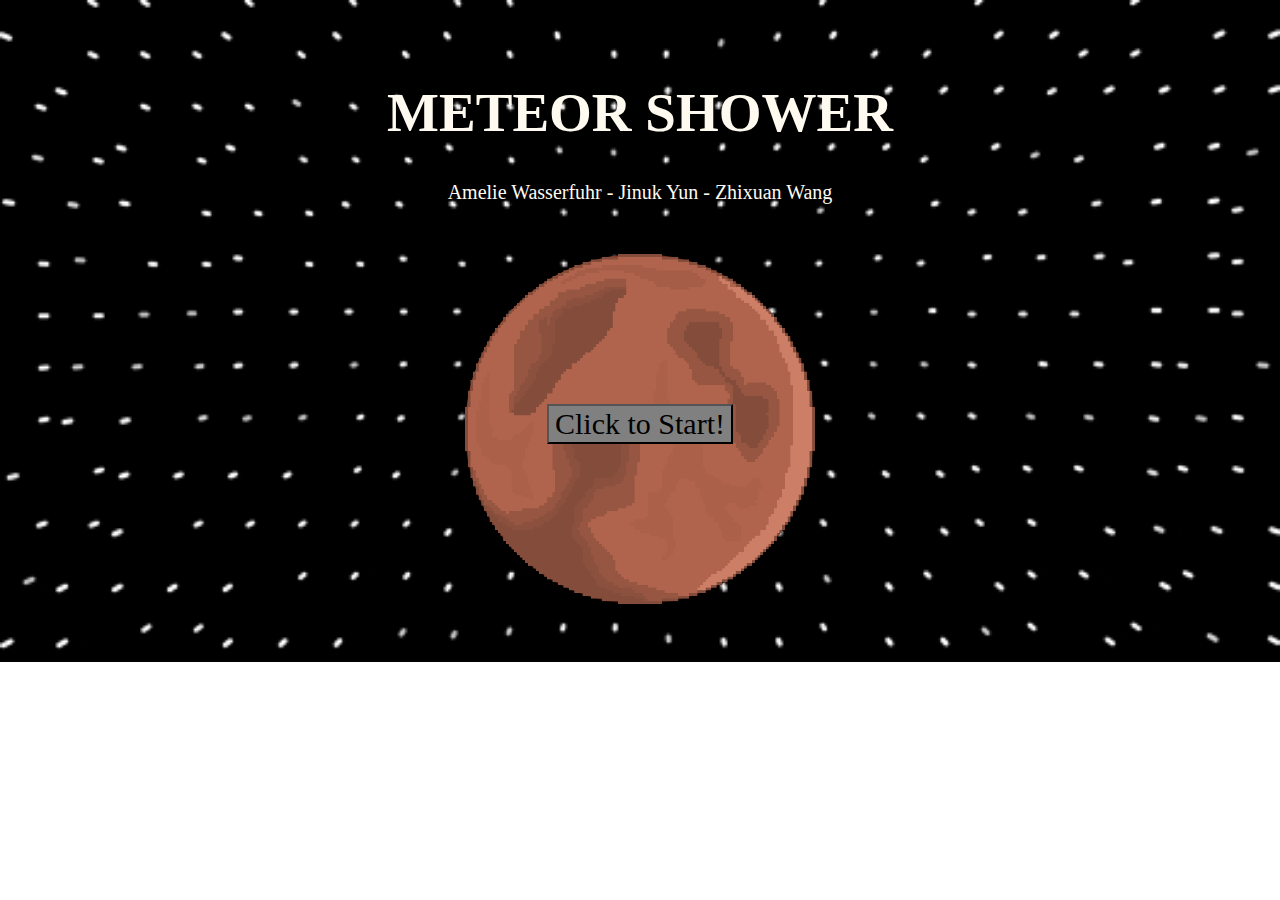
<file: game.html>
<!DOCTYPE html>
<html>
    <head>
        <title>index.html</title>
        <link rel="stylesheet" type="text/css" href="game.css"/>
    </head>
    <body class="bg" style= "background-image: url('giphy.gif');"></body>
        <br><br>
        <div style="text-align: center;">
        <h1>METEOR SHOWER</h1>
        <p>Amelie Wasserfuhr - Jinuk Yun - Zhixuan Wang</p>
        
        <span id="planet">
            <button id="begin" onclick="document.location='theGame.html'">Click to Start!</button>
            <img src="Artwork/Planet.png" style="width: 100%; height: 100%; display: inline-block; margin-top: -40px;">
        </span>

        </div>
    </body>
</html>
</file>
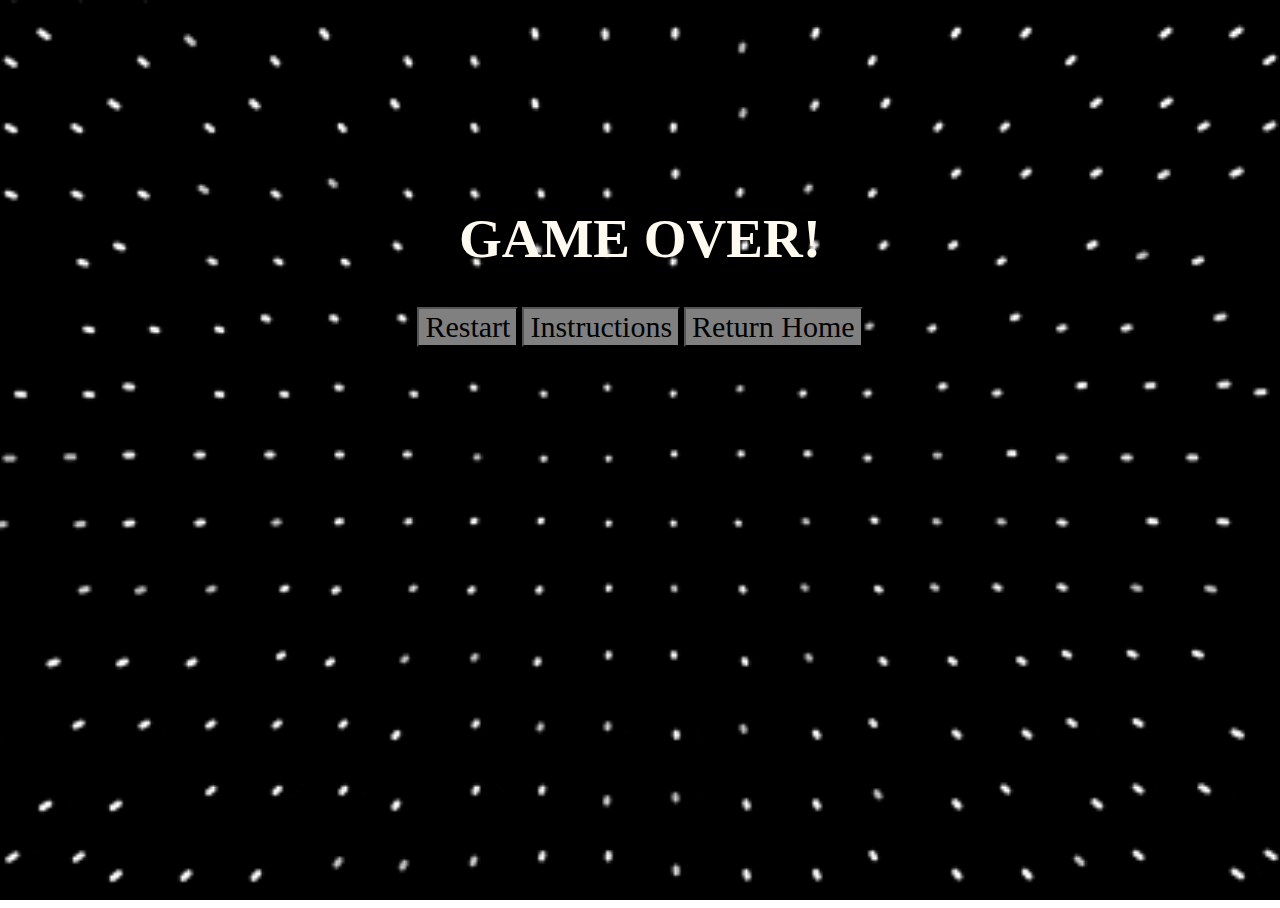
<file: gameOver.html>
<!DOCTYPE html>
<html>
    <head>
        <title>popUp.html</title>
        <link rel="stylesheet" type="text/css" href="game.css"/>
        <style>
            body, html {
                height: 100%;
            }
        </style>
    </head>
    <body class="bg" style= "background-image: url('giphy.gif');"></body>
        <br><br>
        <div style="text-align: center;">
            <h1 style="padding-top: 10%">GAME OVER!</h1>
        <button id="begin" onclick="document.location='theGame.html'">Restart</button>
        <button id="begin" onclick="document.location='instructions.html'">Instructions</button>
        <button id="begin" onclick="document.location='index.html'">Return Home</button>
        </div>
        
    </body>
</html>
</file>
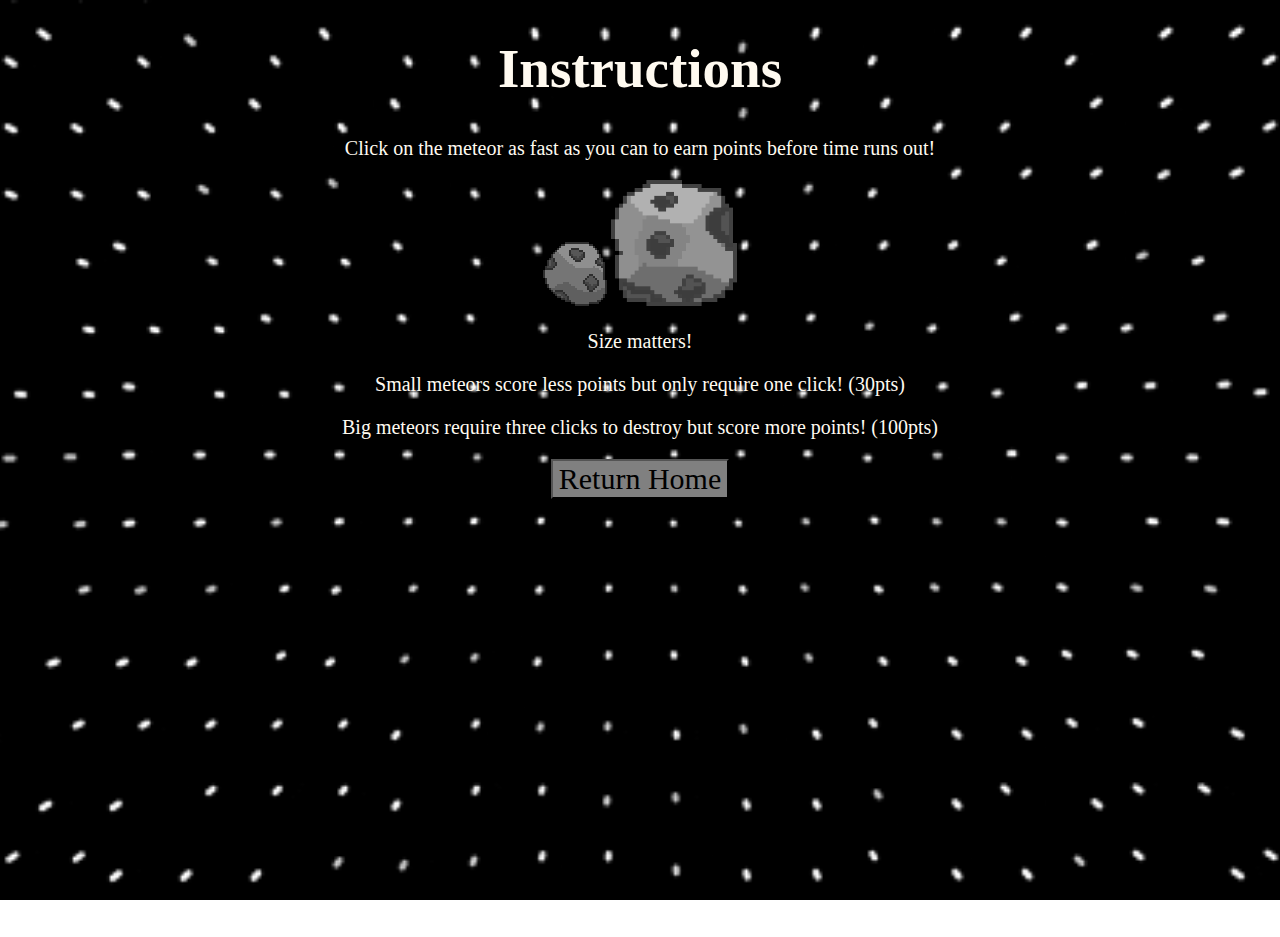
<file: instructions.html>
<!DOCTYPE html>
<html>
    <head>
        <title>theGame.html</title>
        <link rel="stylesheet" type="text/css" href="game.css"/>
        <style>
            body, html {
                height: 100%;
            }
        </style>
    </head>
    <body class="bg" style= "background-image: url('giphy.gif');">
        <h1 style="text-align: center;">Instructions</h1>
        <p style="text-align: center;">
            Click on the meteor as fast as you can to earn points before time runs out!
        </p>
        <div style="text-align: center;">
            <img src="Artwork/Asteroid_Small.png">
            <img src="Artwork/Asteroid_Medium.png" style="height: 10%; width: 10%;">
            <p style="text-align: center;">Size matters!</p>
            <p style="text-align: center;">Small meteors score less points but only require one click! (30pts)</p>
            <p style="text-align: center;">Big meteors require three clicks to destroy but score more points! (100pts)</p>
            <button id="begin" onclick="document.location='index.html'">Return Home</button>
        </div>
        
        
    </body>
</html>
</file>
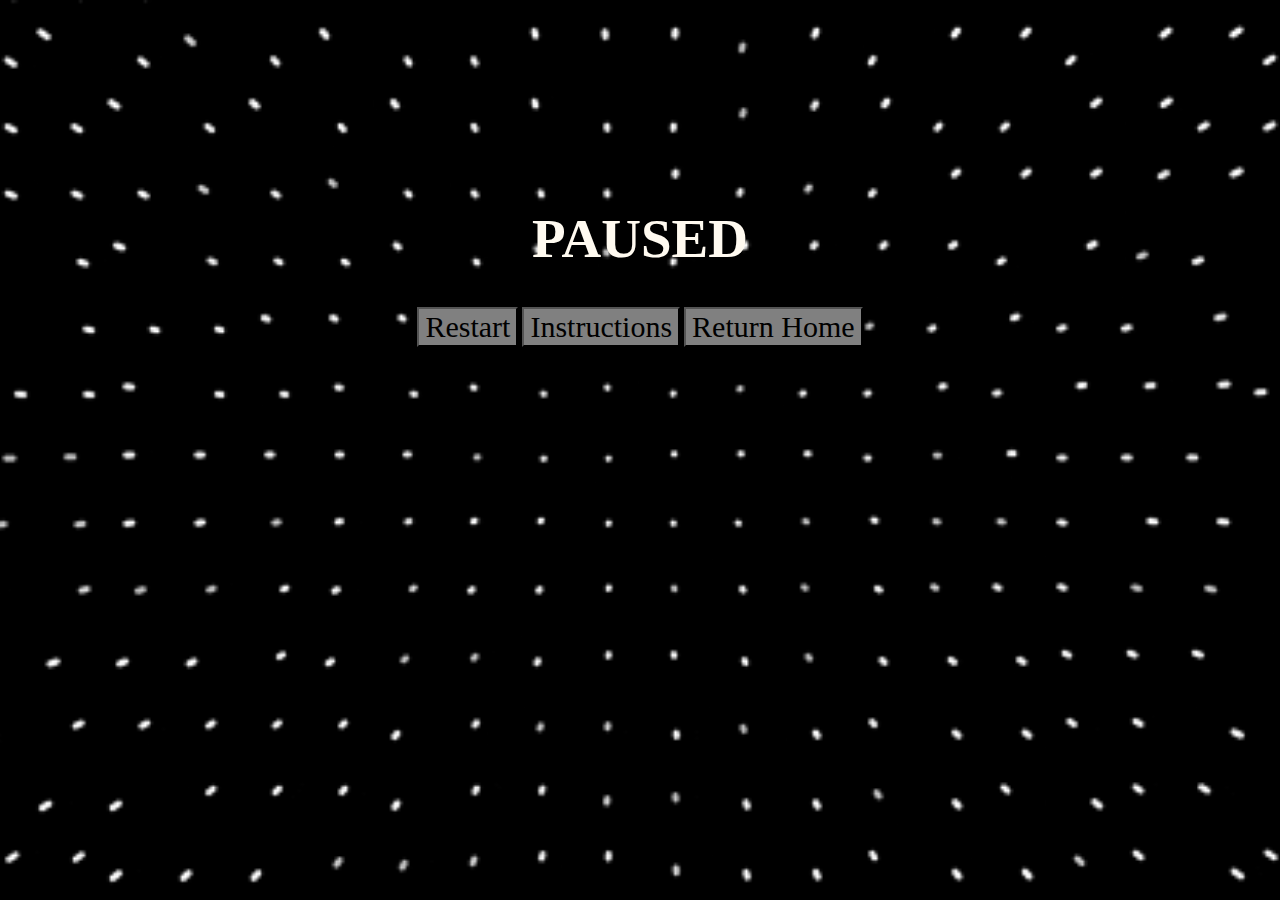
<file: popUp.html>
<!DOCTYPE html>
<html>
    <head>
        <title>popUp.html</title>
        <link rel="stylesheet" type="text/css" href="game.css"/>
        <style>
            body, html {
                height: 100%;
            }
        </style>
    </head>
    <body class="bg" style= "background-image: url('giphy.gif');"></body>
        <br><br>
        <div style="text-align: center;">
        <h1 style="padding-top: 10%">PAUSED</h1>
        <button id="begin" onclick="document.location='theGame.html'">Restart</button>
        <button id="begin" onclick="document.location='instructions.html'">Instructions</button>
        <button id="begin" onclick="document.location='index.html'">Return Home</button>
        </div>
    </body>
</html>
</file>
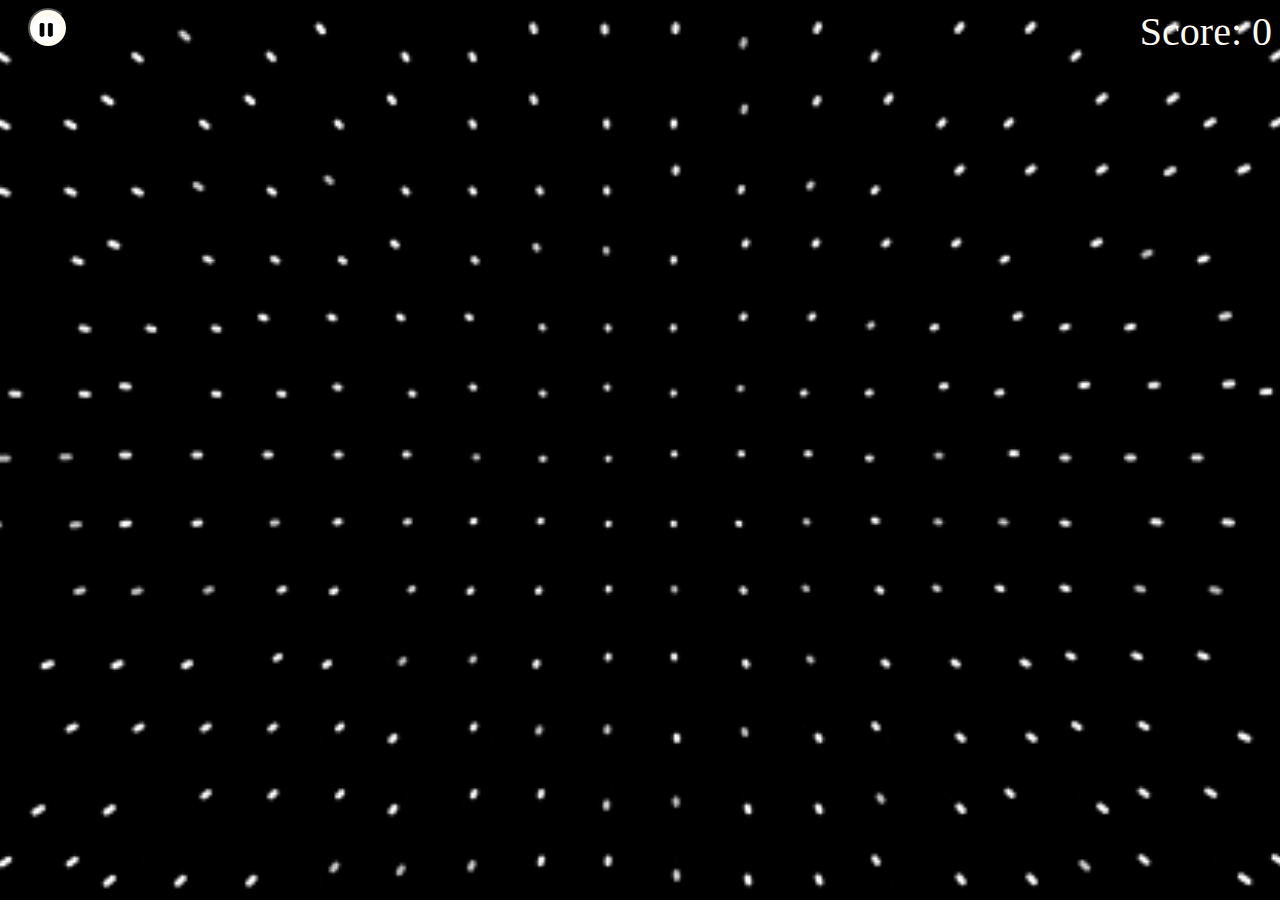
<file: theGame.html>
<!DOCTYPE html>
<html>
    <head>
        <title>theGame.html</title>
        <link rel="stylesheet" type="text/css" href="game.css"/>
        <style>
            body, html {
                height: 100%;
            }
        </style>
        <script defer src="game.js"></script>
    </head>
    <body class="bg" style= "background-image: url('giphy.gif');">
    <audio autoplay loop>
        <source src="song.mp3" type="audio/mpeg">
    </audio>
    <div id="pauseButton">
        <button id="pause" onclick="document.location='popUp.html'">
            <img id="pauseIcon" src="pause.png" alt="Pause Button">
        </button>
    </div>
    <div id="score">
        Score: 0
    </div>
    </body>
</html>
</file>
<file: game.css>
/* General Styling for the Game */
h1 {
  color: floralwhite;
  font-family: impact;
  font-size: 55px;
}
p {
  color: floralwhite;
  font-family: impact;
  font-size: 20px;
}
#planet {
  height: 350px;
  width: 350px;
  background-color: orangered;
  border-radius: 50%;
  display: inline-block;
  margin-top: 30px;
  background: radial-gradient(circle at 100px 100px, rgb(201, 85, 43), black);
}
#begin {
  position: relative;
  top: 43%;
  text-align: center;
  font-size: 30px;
  font-family: marker felt;
  background-color: grey;
}
#instructions {
  position: relative;
  top: 43%;
  text-align: center;
  font-size: 30px;
  font-family: marker felt;
  background-color: grey;
}
.bg {
  height: 100%;
  background-position: center;
  background-repeat: no-repeat;
  background-size: cover;
}
#pauseButton {
  margin-left: 20px;
  float: left;
}
#pause {
  background-color: floralwhite;
  height: 40px;
  width: 40px;
  border-radius: 50%;
  float: left;
}
#pauseIcon {
  height: 40px;
  width: 40px;
  border-radius: 50%;
  margin-left: -10px;
  float: left;
}
#score {
  color: floralwhite;
  font-family: impact;
  font-size: 40px;
  float: right;
}
</file>
